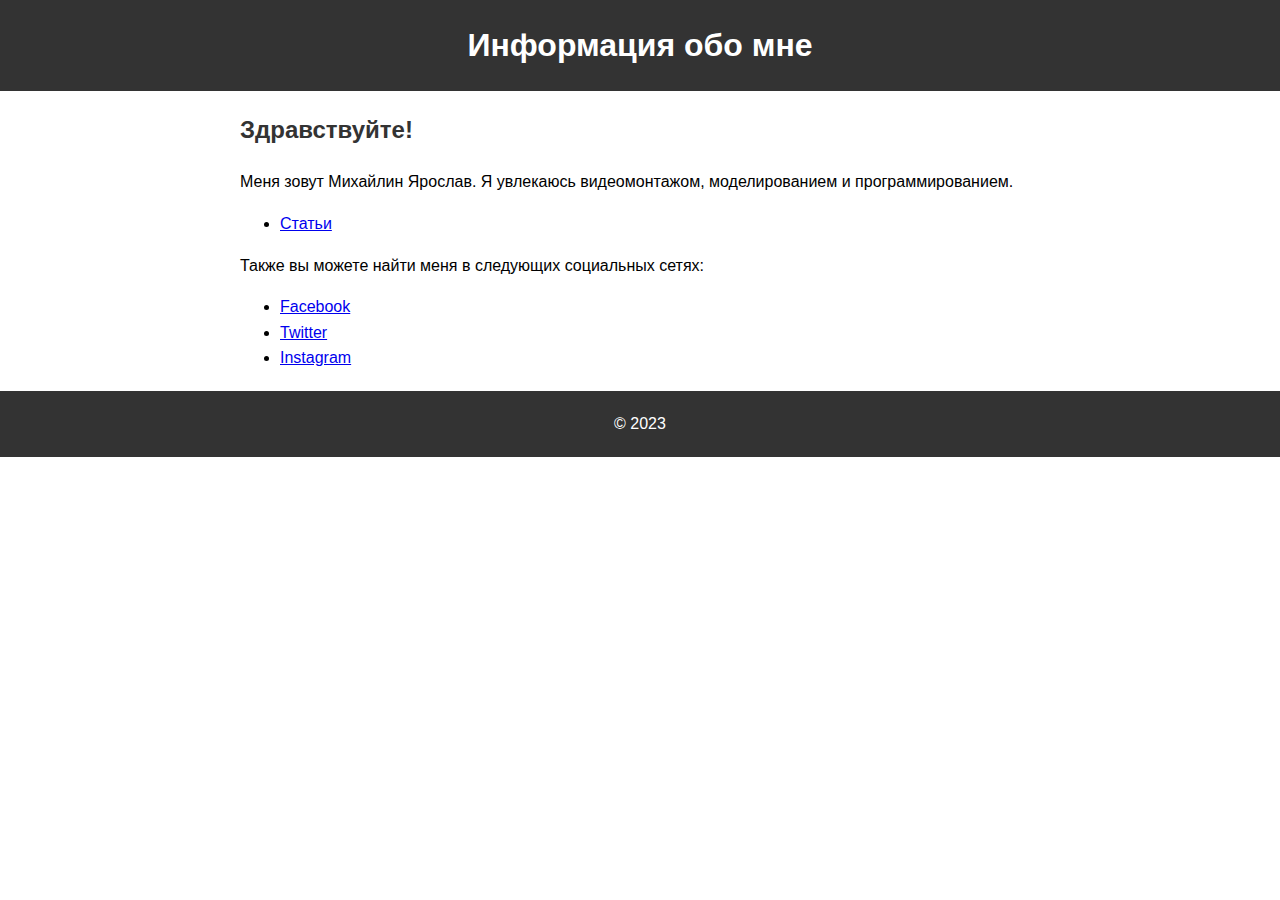
<file: index.html>
<!DOCTYPE html>
<html lang="ru">

<head>
  <meta charset="UTF-8">
  <title>Обо мне</title>
  <link rel="stylesheet" href="styles.css">
</head>

<body>
  <header>
    <h1>Информация обо мне</h1>
  </header>
  <main>
    <section class="about-me">
      <h2>Здравствуйте!</h2>
      <p>Меня зовут Михайлин Ярослав. Я увлекаюсь видеомонтажом, моделированием и программированием.</p>
      <ul class="social-links">
        <li><a href="https://kreedbi4.github.io/Site-/articles.html">Статьи</a></li>
      </ul>
      <!-- Добавьте любую другую информацию о себе -->
      <p>Также вы можете найти меня в следующих социальных сетях:</p>
      <ul class="social-links">
        <li><a href="https://vk.com/video-219738247_456241644">Facebook</a></li>
        <li><a href="https://vk.com/video-219738247_456241644">Twitter</a></li>
        <li><a href="https://vk.com/video-219738247_456241644">Instagram</a></li>
        <!-- Добавьте любые другие социальные сети, которые вы используете -->
      </ul>
    </section>
  </main>
  <footer>
    <p>&copy; 2023</p>
  </footer>
</body>

</html>
</file>
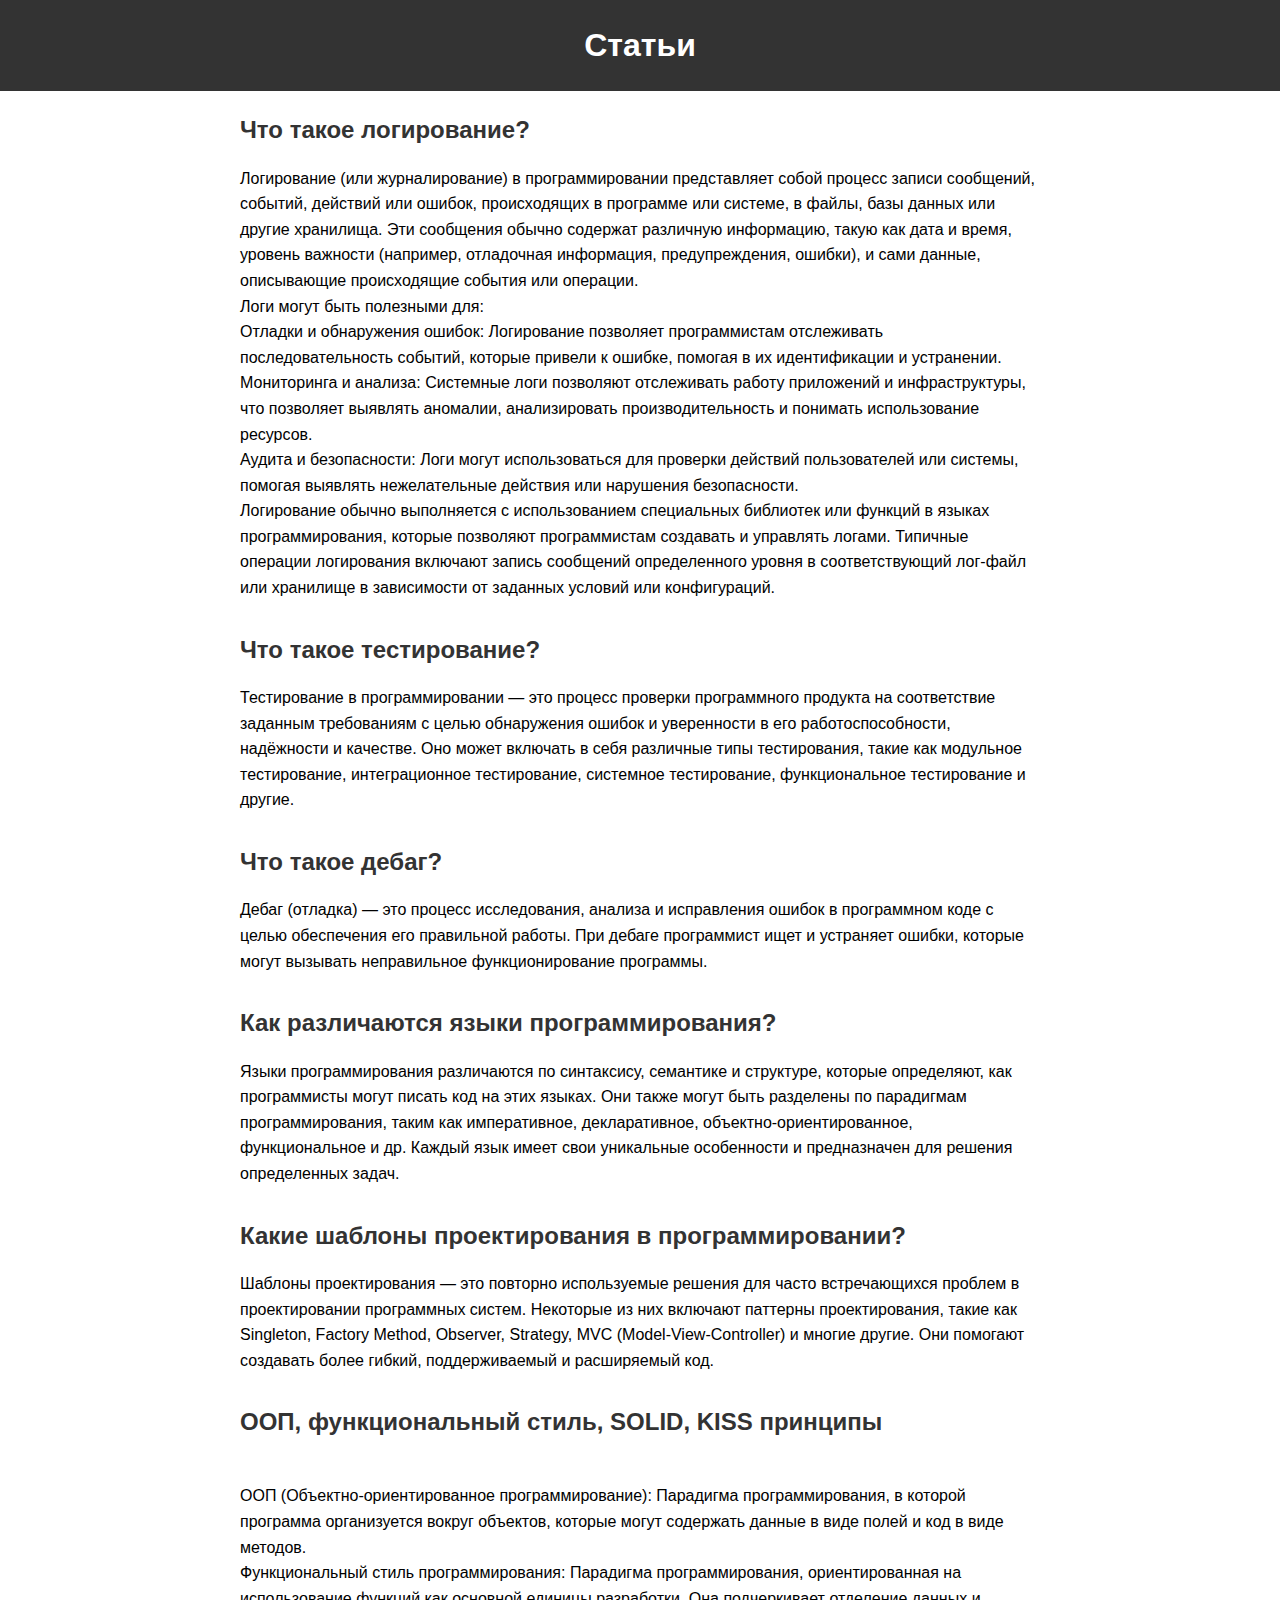
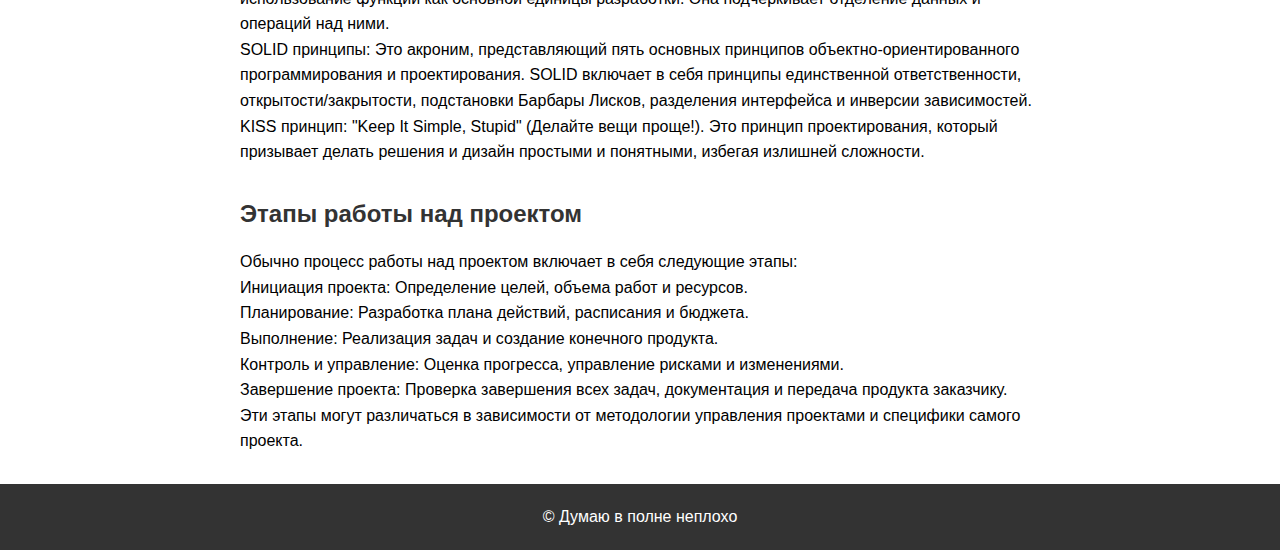
<file: articles.html>
<!DOCTYPE html>
<html lang="ru">

<head>
  <meta charset="UTF-8">
  <title>Статьи</title>
  <link rel="stylesheet" href="styles.css">
</head>

<body>
  <header>
    <h1>Статьи</h1>
  </header>
  <main>
    <section class="articles">
      <article>
        <h2>Что такое логирование?</h2>
        <p>Логирование (или журналирование) в программировании представляет собой процесс записи сообщений, событий, действий или ошибок, происходящих в программе или системе, в файлы, базы данных или другие хранилища. Эти сообщения обычно содержат различную информацию, такую как дата и время, уровень важности (например, отладочная информация, предупреждения, ошибки), и сами данные, описывающие происходящие события или операции.
            <br>Логи могут быть полезными для:

            <br>Отладки и обнаружения ошибок: Логирование позволяет программистам отслеживать последовательность событий, которые привели к ошибке, помогая в их идентификации и устранении.
            
            <br>Мониторинга и анализа: Системные логи позволяют отслеживать работу приложений и инфраструктуры, что позволяет выявлять аномалии, анализировать производительность и понимать использование ресурсов.
            
            <br>Аудита и безопасности: Логи могут использоваться для проверки действий пользователей или системы, помогая выявлять нежелательные действия или нарушения безопасности.
            
            <br>Логирование обычно выполняется с использованием специальных библиотек или функций в языках программирования, которые позволяют программистам создавать и управлять логами. Типичные операции логирования включают запись сообщений определенного уровня в соответствующий лог-файл или хранилище в зависимости от заданных условий или конфигураций.</p>
      </article>
      <article>
        <h2>Что такое тестирование?</h2>
        <p>Тестирование в программировании — это процесс проверки программного продукта на соответствие заданным требованиям с целью обнаружения ошибок и уверенности в его работоспособности, надёжности и качестве. Оно может включать в себя различные типы тестирования, такие как модульное тестирование, интеграционное тестирование, системное тестирование, функциональное тестирование и другие.</p>
      </article>
      <article>
        <h2>Что такое дебаг?</h2>
        <p>Дебаг (отладка) — это процесс исследования, анализа и исправления ошибок в программном коде с целью обеспечения его правильной работы. При дебаге программист ищет и устраняет ошибки, которые могут вызывать неправильное функционирование программы.</p>
      </article>
      <article>
        <h2>Как различаются языки программирования?</h2>
        <p>Языки программирования различаются по синтаксису, семантике и структуре, которые определяют, как программисты могут писать код на этих языках. Они также могут быть разделены по парадигмам программирования, таким как императивное, декларативное, объектно-ориентированное, функциональное и др. Каждый язык имеет свои уникальные особенности и предназначен для решения определенных задач.</p>
      </article>
      <article>
        <h2>Какие шаблоны проектирования в программировании?</h2>
        <p>Шаблоны проектирования — это повторно используемые решения для часто встречающихся проблем в проектировании программных систем. Некоторые из них включают паттерны проектирования, такие как Singleton, Factory Method, Observer, Strategy, MVC (Model-View-Controller) и многие другие. Они помогают создавать более гибкий, поддерживаемый и расширяемый код.</p>
      </article>
      <article>
        <h2>ООП, функциональный стиль, SOLID, KISS принципы</h2>
        <p> <br>ООП (Объектно-ориентированное программирование): Парадигма программирования, в которой программа организуется вокруг объектов, которые могут содержать данные в виде полей и код в виде методов.
            <br>Функциональный стиль программирования: Парадигма программирования, ориентированная на использование функций как основной единицы разработки. Она подчеркивает отделение данных и операций над ними.
            <br>SOLID принципы: Это акроним, представляющий пять основных принципов объектно-ориентированного программирования и проектирования. SOLID включает в себя принципы единственной ответственности, открытости/закрытости, подстановки Барбары Лисков, разделения интерфейса и инверсии зависимостей.
            <br>KISS принцип: "Keep It Simple, Stupid" (Делайте вещи проще!). Это принцип проектирования, который призывает делать решения и дизайн простыми и понятными, избегая излишней сложности.</p>
      </article>
      <article>
        <h2>Этапы работы над проектом</h2>
        <p>Обычно процесс работы над проектом включает в себя следующие этапы:

            <br>Инициация проекта: Определение целей, объема работ и ресурсов.
            <br>Планирование: Разработка плана действий, расписания и бюджета.
            <br>Выполнение: Реализация задач и создание конечного продукта.
            <br>Контроль и управление: Оценка прогресса, управление рисками и изменениями.
            <br>Завершение проекта: Проверка завершения всех задач, документация и передача продукта заказчику.
            <br>Эти этапы могут различаться в зависимости от методологии управления проектами и специфики самого проекта.</p>
      </article>
      <!-- Добавьте остальные статьи по аналогии -->
      <!-- Например, для каждого пункта из вашего списка -->
    </section>
  </main>
  <footer>
    <p>&copy; Думаю в полне неплохо</p>
  </footer>
</body>

</html>
</file>
<file: styles.css>
body {
    font-family: Arial, sans-serif;
    margin: 0;
    padding: 0;
    line-height: 1.6;
  }
  
  header, footer {
    background-color: #333;
    color: #fff;
    text-align: center;
    padding: 20px 0;
  }
  
  header h1, footer p {
    margin: 0;
  }
  
  main {
    max-width: 800px;
    margin: 20px auto;
    padding: 0 20px;
  }
  
  h2 {
    color: #333;
  }
  
  /* Стили для страницы обо мне */
  .about-me {
    text-align: justify;
  }
  
  /* Стили для страницы со статьями */
  .articles {
    margin-top: 20px;
  }
  
  article {
    margin-bottom: 30px;
  }
  
  article h2 {
    margin-bottom: 10px;
  }
</file>
